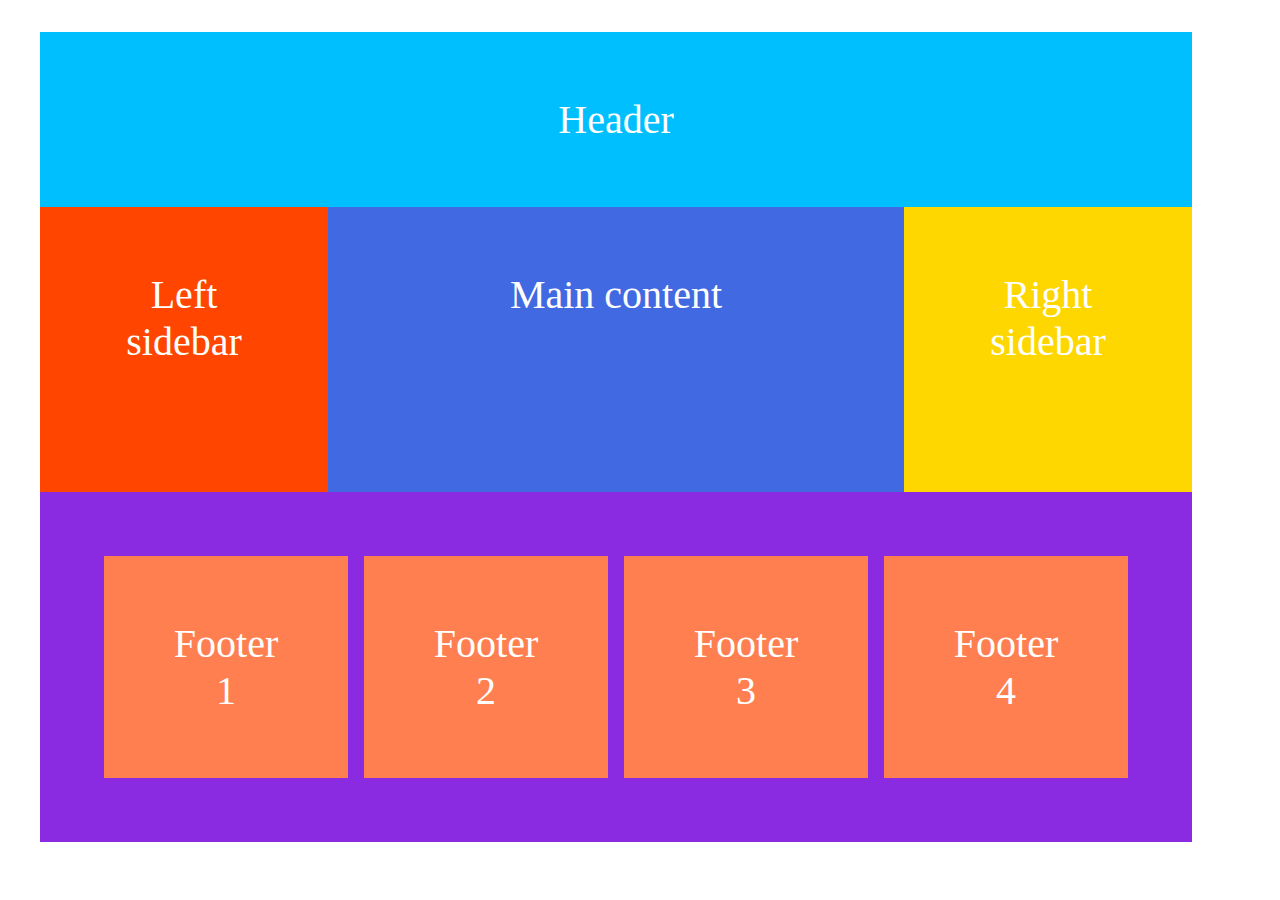
<file: 03-Grid-step-by-step/blog/index.html>
<!DOCTYPE html>
<html lang="ko">
<head>
    <meta charset="UTF-8">
    <meta name="viewport" content="width=device-width, initial-scale=1.0">
    <meta http-equiv="X-UA-Compatible" content="ie=edge">
    <title>Grid layout Blog</title>
    <link rel="stylesheet" href="./style.css">
</head>
<body>
    <div class="container">
        <header class="cell cell-1">Header</header>
        <aside class="cell cell-2">Left sidebar</aside>
        <main class="cell cell-3">Main content</main>
        <aside class="cell cell-4">Right sidebar</aside>
        <footer class="cell cell-5">
            <div class="cell cell-6">Footer 1</div>
            <div class="cell cell-7">Footer 2</div>
            <div class="cell cell-8">Footer 3</div>
            <div class="cell cell-9">Footer 4</div>
        </footer>
    </div>
</body>
</html>
</file>
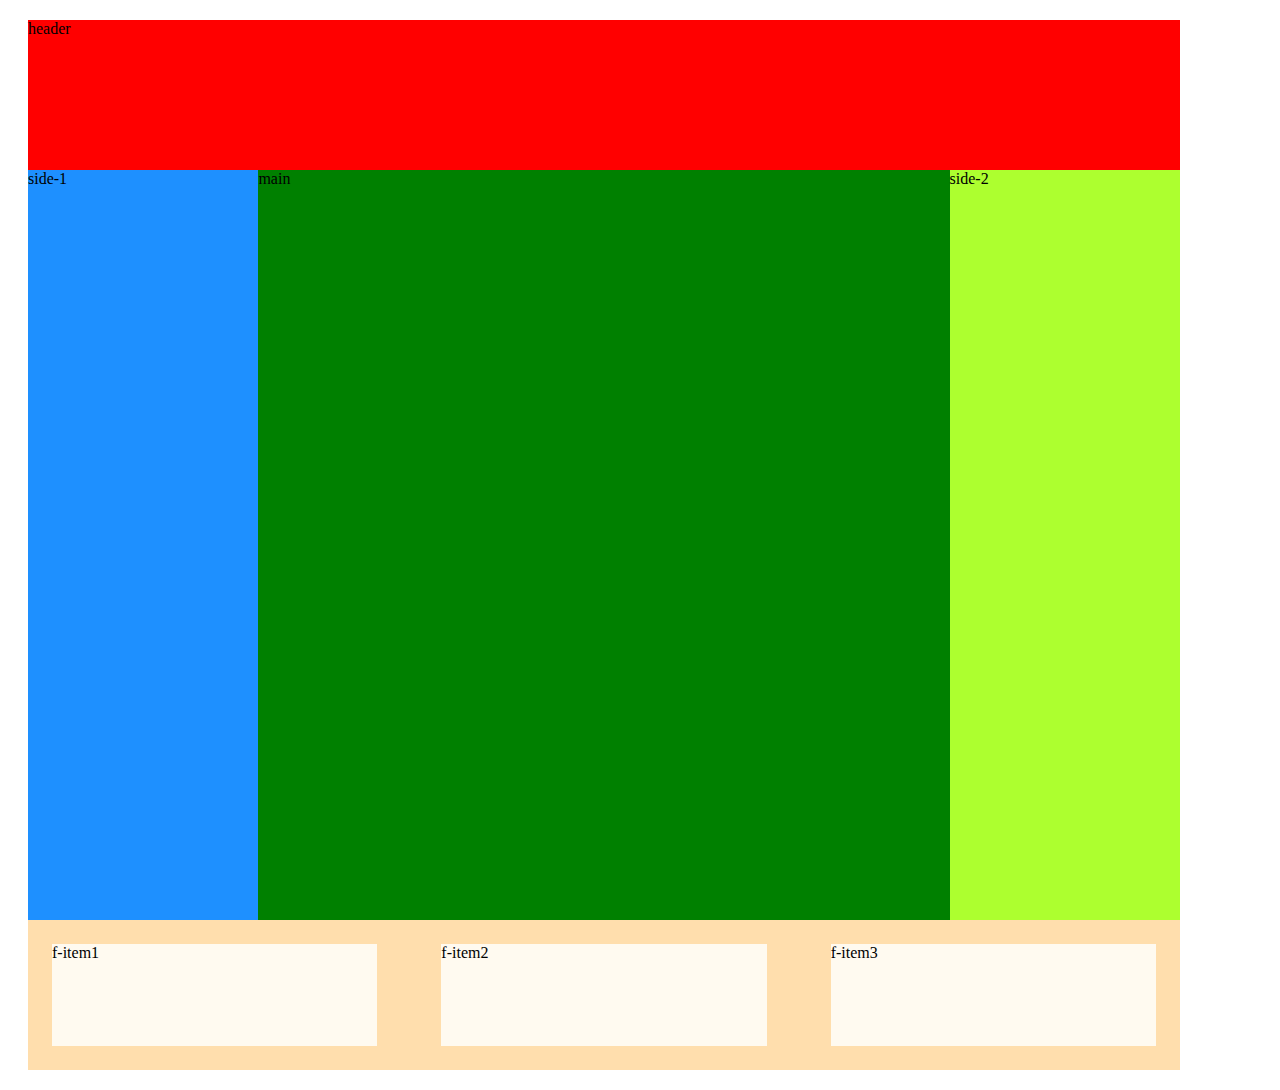
<file: 03-Grid-step-by-step/sample/index.html>
<!DOCTYPE html>
<html lang="ko">
<head>
  <meta charset="UTF-8">
  <meta name="viewport" content="width=device-width, initial-scale=1.0">
  <meta http-equiv="X-UA-Compatible" content="ie=edge">
  <title>Grid for layout</title>
  <link rel="stylesheet" href="./stylesheet.css">
</head>
<body>
  <div class="container">
    <div class="item-1">header</div>
    <div class="item-2">side-1</div>
    <div class="item-3">main</div>
    <div class="item-4">side-2</div>
    <div class="item-5">
      <div class="footer-item">f-item1</div>
      <div class="footer-item">f-item2</div>
      <div class="footer-item">f-item3</div>

    </div>
  </div>
</body>
</html>
</file>
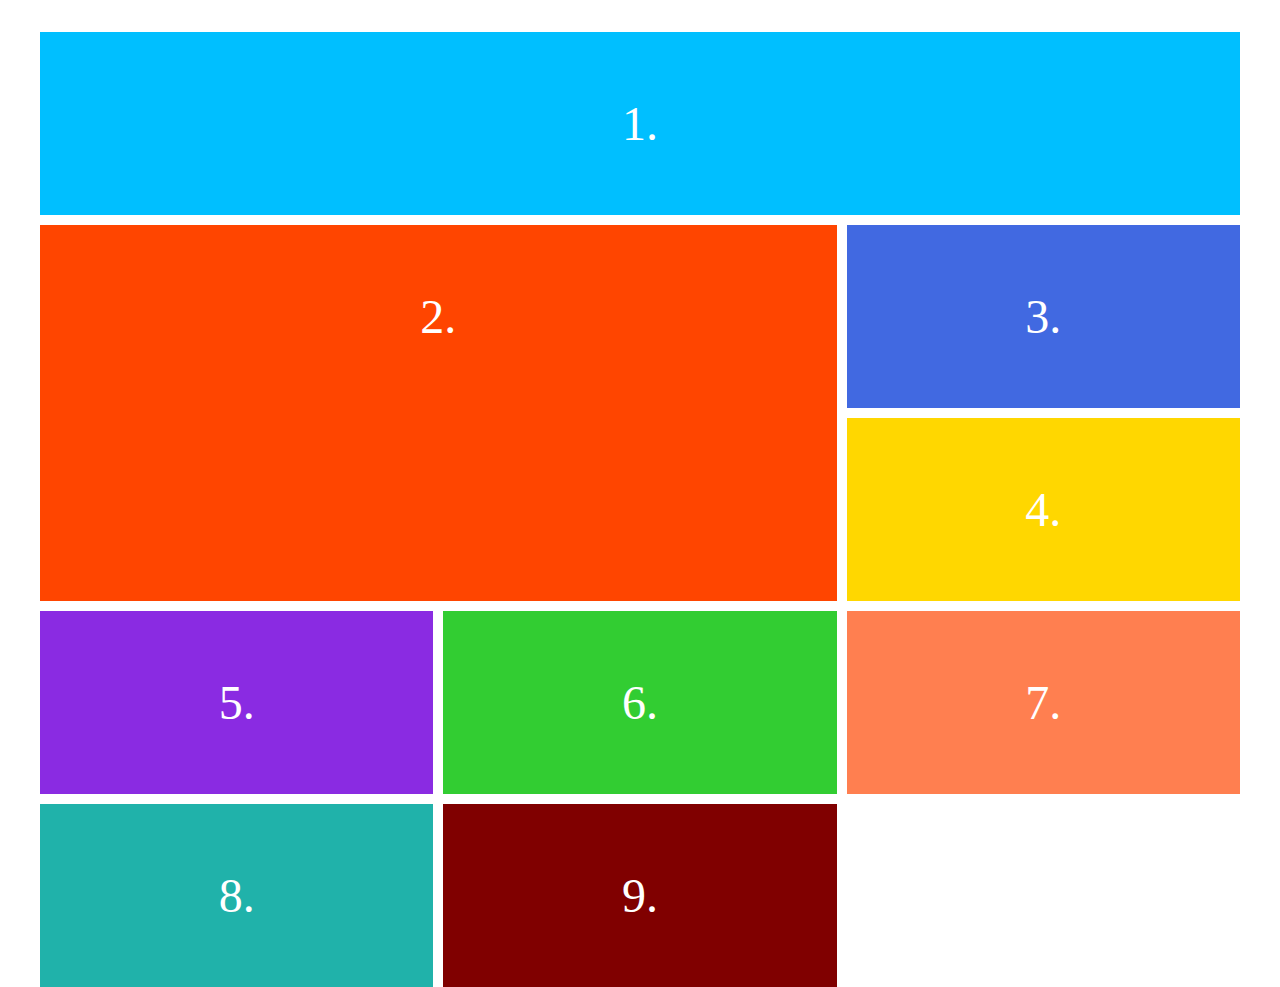
<file: 03-Grid-step-by-step/example.html>
<!DOCTYPE html>
<html lang="ko">
<head>
    <meta charset="UTF-8">
    <meta name="viewport" content="width=device-width, initial-scale=1.0">
    <meta http-equiv="X-UA-Compatible" content="ie=edge">
    <title>HOW TO CREATE A CSS GRID STEP-BY-STEP</title>
    <link rel="stylesheet" href="./stylesheet.css">
</head>
<body>

    <div class="container">
        <div class="cell cell-1">1.</div>
        <div class="cell cell-2">2.</div>
        <div class="cell cell-3">3.</div>
        <div class="cell cell-4">4.</div>
        <div class="cell cell-5">5.</div>
        <div class="cell cell-6">6.</div>
        <div class="cell cell-7">7.</div>
        <div class="cell cell-8">8.</div>
        <div class="cell cell-9">9.</div>
    </div>
    
</body>
</html>
</file>
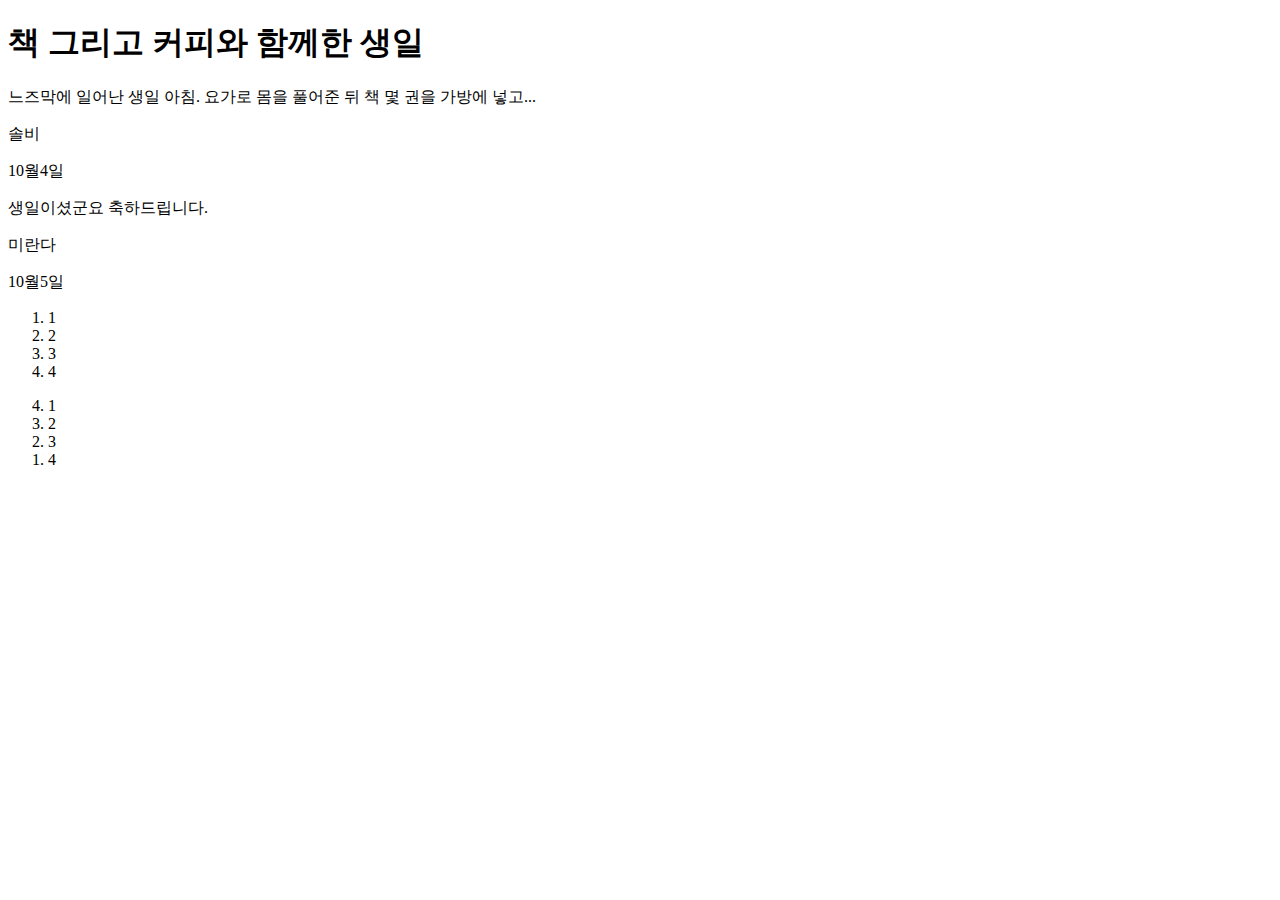
<file: 01-HTML5-Markup/part01/section01/ex.html>
<!DOCTYPE html>
<html lang="ko">
<head>
    <meta charset="UTF-8">
    <meta name="viewport" content="width=device-width, initial-scale=1.0">
    <meta http-equiv="X-UA-Compatible" content="ie=edge">
    <title>article 요소</title>
</head>
<body>
    <article class="post">
        <h1>책 그리고 커피와 함께한 생일</h1>
        <p>느즈막에 일어난 생일 아침. 요가로 몸을 풀어준 뒤 책 몇 권을 가방에 넣고...</p>
        <footer>
            <p>솔비</p>
            <time datetime="2013-10-04T11:30:00+09:00">10월4일</time>
        </footer>
        <article class="reply">
            <p>생일이셨군요 축하드립니다.</p>
            <footer>
                <p>미란다</p>
                <time datatime="2013-10-05T11:35:00+09:00">10월5일</time>
            </footer>
        </article>
    </article>
    <ol>
        <li>1</li>
        <li>2</li>
        <li>3</li>
        <li>4</li>
    </ol>
    <ol reversed>
        <li>1</li>
        <li>2</li>
        <li>3</li>
        <li>4</li>
    </ol>
</body>
</html>
</file>
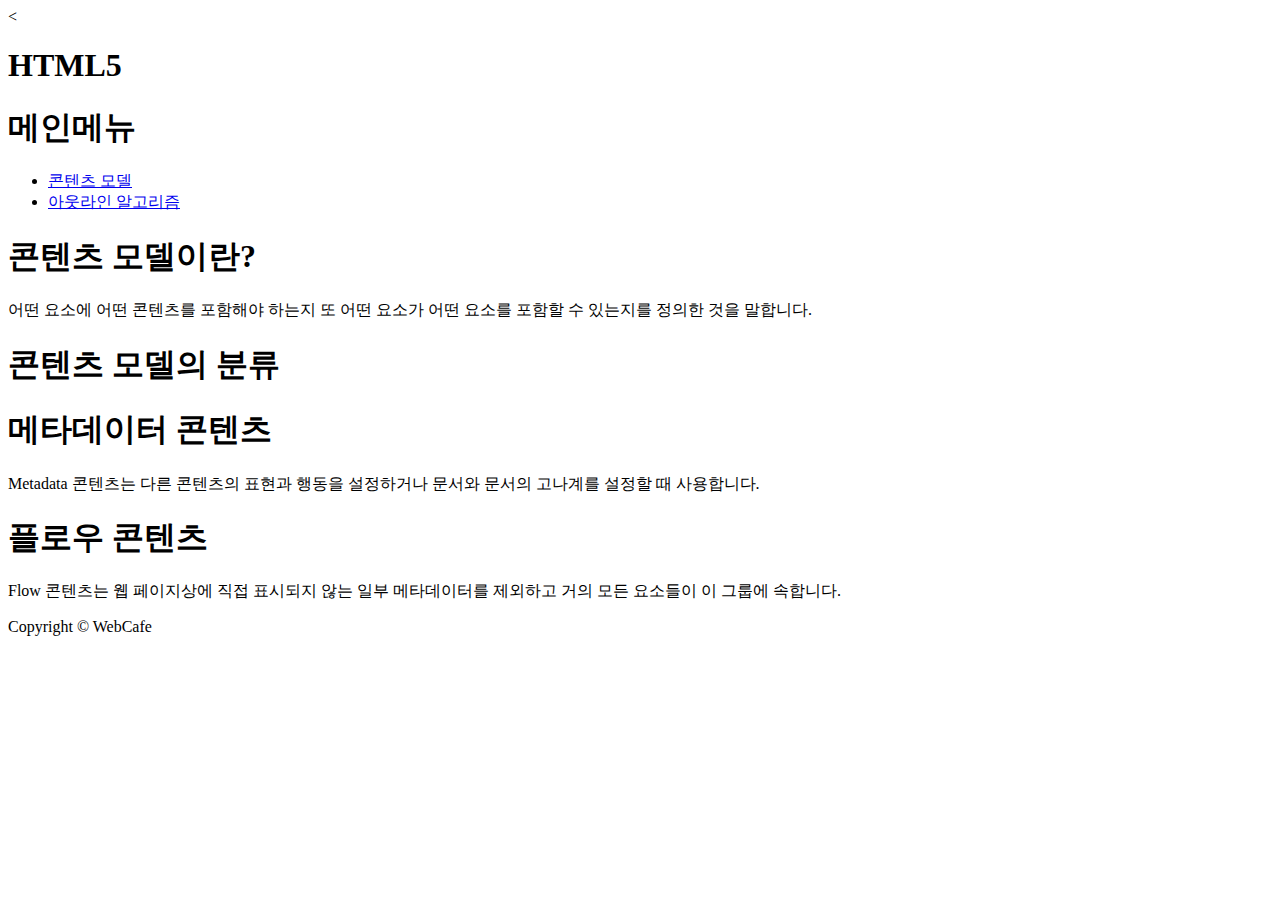
<file: 01-HTML5-Markup/part01/section01/outline_div.html>
<<!DOCTYPE html>
<html lang="ko">
<head>
  <meta charset="utf-8">
  <title>div 요소를 사용한 문서의 아웃라인</title>
</head>
<body>
  <div id="wrapper">
    <div id="header">
      <div class="branding">
        <h1>HTML5</h1>
      </div>
      <div class="gnb">
        <h1>메인메뉴</h1>
        <ul>
          <li><a href="#">콘텐츠 모델</a></li>
          <li><a href="#">아웃라인 알고리즘</a></li>
        </ul>
      </div>
    </div>
    <div class="main">
      <div class="section">
        <h1>콘텐츠 모델이란?</h1>
        <p>어떤 요소에 어떤 콘텐츠를 포함해야 하는지 또 어떤 요소가 어떤 요소를 포함할 수 있는지를 정의한 것을 말합니다.</p>
      </div>
    </div>
    <div class="section">
      <h1>콘텐츠 모델의 분류</h1>
      <div class="article">
        <h1>메타데이터 콘텐츠</h1>
        <p>Metadata 콘텐츠는 다른 콘텐츠의 표현과 행동을 설정하거나 문서와 문서의 고나계를 설정할 때 사용합니다.</p>
      </div>
      <div class="article">
        <h1>플로우 콘텐츠</h1>
        <p>Flow 콘텐츠는 웹 페이지상에 직접 표시되지 않는 일부 메타데이터를 제외하고 거의 모든 요소들이 이 그룹에 속합니다.</p>
      </div>
    </div>
    <div id="footer">
      <p>Copyright &copy; WebCafe</p>
    </div>
  </div>
</body>
</html>
</file>
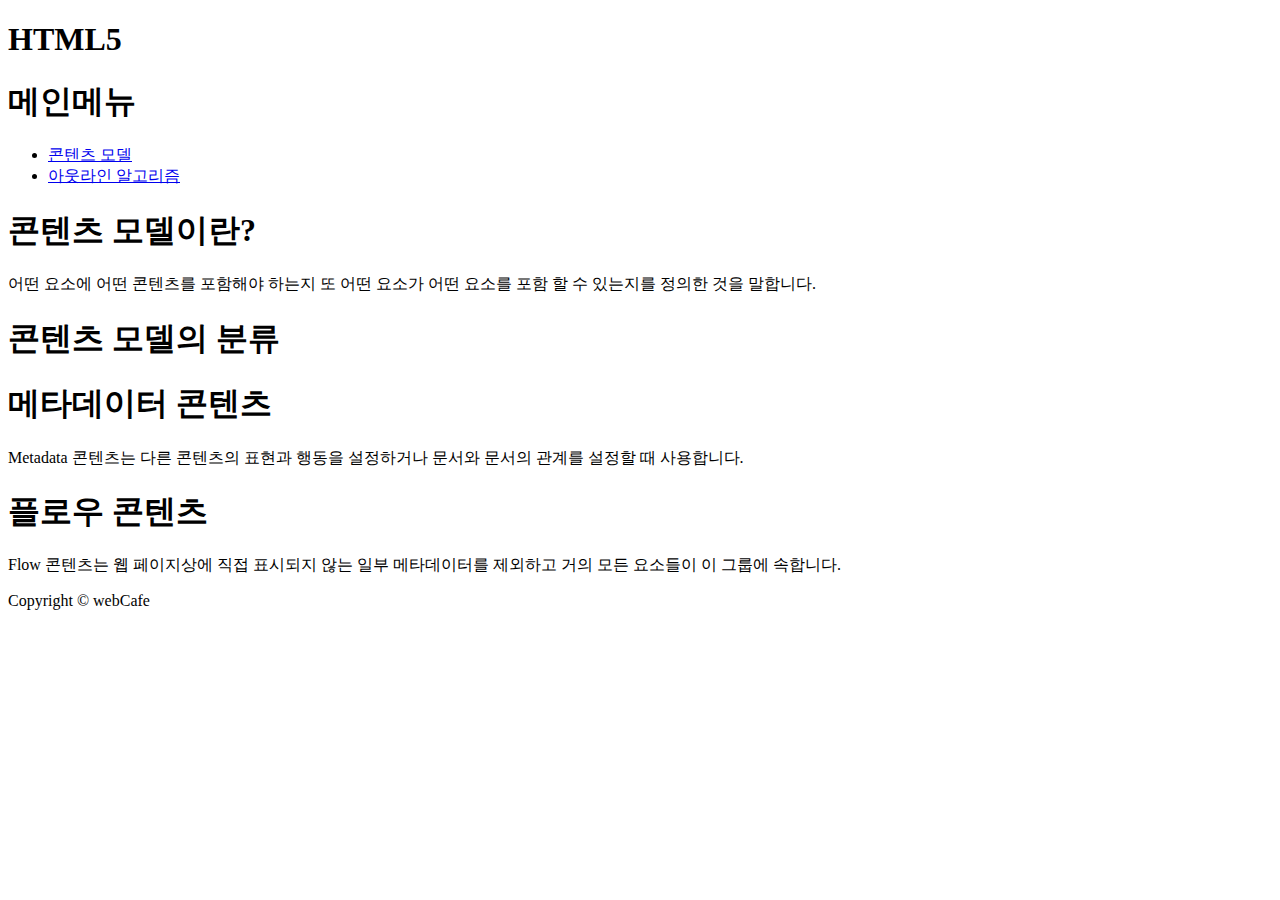
<file: 01-HTML5-Markup/part01/section01/outline_sectioning.html>
<!DOCTYPE html>
<html lang="ko">
<head>
  <meta charset="UTF-8">
  <title>섹셔닝 요소를 사용한 문서의 아웃라인</title>
</head>
<body>
  <div id="wrapper">
    <header id="header">
      <div class="branding">
        <h1>HTML5</h1>
      </div>
      <nav class="gnb">
        <h1>메인메뉴</h1>
        <ul>
          <li><a href="#">콘텐츠 모델</a></li>
          <li><a href="#">아웃라인 알고리즘</a></li>
        </ul>
      </nav>
    </header>
    <div id="main">
      <section class="section">
        <h1>콘텐츠 모델이란?</h1>
        <p>어떤 요소에 어떤 콘텐츠를 포함해야 하는지 또 어떤 요소가 어떤 요소를 포함 할 수 있는지를 정의한 것을 말합니다.</p>
      </section>
      <section class="section">
        <h1>콘텐츠 모델의 분류</h1>
        <article class="article">
          <h1>메타데이터 콘텐츠</h1>
          <p>Metadata 콘텐츠는 다른 콘텐츠의 표현과 행동을 설정하거나 문서와 문서의 관계를 설정할 때 사용합니다.</p>
        </article>
        <article class="article">
          <h1>플로우 콘텐츠</h1>
          <p>Flow 콘텐츠는 웹 페이지상에 직접 표시되지 않는 일부 메타데이터를 제외하고 거의 모든 요소들이 이 그룹에 속합니다.</p>
        </article>
      </section>
    </div>
    <footer id="footer">
      <p>Copyright &copy; webCafe</p>
    </footer>
  </div>
</body>
</html>
</file>
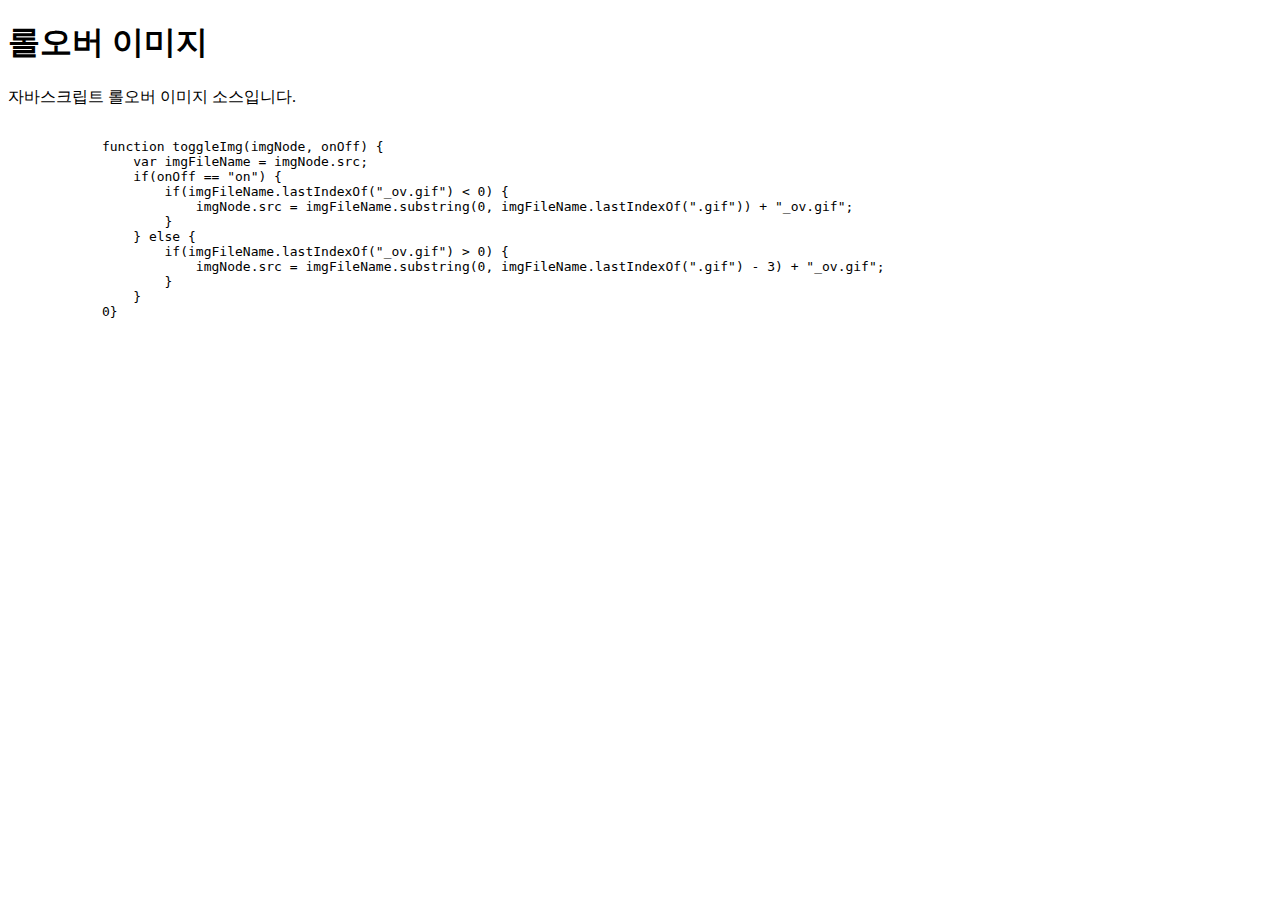
<file: 01-HTML5-Markup/part01/section01/pre.html>
<!DOCTYPE html>
<html lang="ko">
<head>
    <meta charset="UTF-8">
    <title>pre 요소</title>
</head>
<body>
    <section>
        <h1>롤오버 이미지</h1>
        <p>자바스크립트 롤오버 이미지 소스입니다.</p>
        <pre><code>
            function toggleImg(imgNode, onOff) {
                var imgFileName = imgNode.src;
                if(onOff == "on") {
                    if(imgFileName.lastIndexOf("_ov.gif") < 0) {
                        imgNode.src = imgFileName.substring(0, imgFileName.lastIndexOf(".gif")) + "_ov.gif";
                    }
                } else {
                    if(imgFileName.lastIndexOf("_ov.gif") > 0) {
                        imgNode.src = imgFileName.substring(0, imgFileName.lastIndexOf(".gif") - 3) + "_ov.gif";
                    }
                }
            0}
        </code></pre>
    </section>
    
</body>
</html>
</file>
<file: 03-Grid-step-by-step/blog/style.css>
.container {
    width: 90vw;
    height: 90vh;
    margin: 2rem;
    display: grid;
    grid-template-areas: "header header header"
                         "left main right"
                         "footer footer footer";
    grid-template-columns: 1fr 2fr 1fr;
    grid-template-rows: 1fr 3fr 1fr;
}
.cell {
    color: white;
    font-size: 2.5rem;
    text-align: center;
    padding: 4rem;
}
.cell-1 {
    background: deepskyblue;
    grid-area: header;
}
.cell-2 {
    background: orangered;
    grid-area: left;
}
.cell-3 {
    background: royalblue;
    grid-area: main;
}
.cell-4 {
    background: gold;
    grid-area: right;
}
.cell-5 {
    background: blueviolet;
    grid-area: footer;
    display: grid;
    grid-template-columns: 1fr 1fr 1fr 1fr;
    grid-column-gap: 1rem;
}
.cell-5 .cell {
   background-color: coral;
}
</file>
<file: 03-Grid-step-by-step/sample/stylesheet.css>
.container {
  margin: 20px;
  background: skyblue;
  width: 90vw;
  height: 1050px;
  display: grid;
  grid-template-columns: 1fr 3fr 1fr;
  grid-template-rows: 1fr 5fr 1fr;
  /* grid-auto-rows: minmax(100px, auto); */
  grid-template-areas: "header header header"
                      "side-1 main side-2"
                      "footer footer footer";
}

.item-1 {
  background: red;
  /* grid-column: 1/4; */
  grid-area: header;
}
.item-2 {
  background: dodgerblue;
  grid-area: side-1;
}
.item-3 {
  background: green;
  grid-area: main;
}
.item-4 {
  background: greenyellow;
  grid-area: side-2;
}
.item-5 {
  background: navajowhite;
  /* grid-column: 1/4; */
  grid-area: footer;
  display: grid;
  grid-template-columns: 1fr 1fr 1fr;
  grid-column-gap: 1rem; 
}

.footer-item {
  background: floralwhite;
  margin: 1.5rem;
}
</file>
<file: 03-Grid-step-by-step/stylesheet.css>
.container {
    height: 90vh;
    margin: 2rem;
    display: grid;
    grid-template-columns: 1fr 1fr 1fr;
    grid-template-rows: 1fr 1fr 1fr;
    grid-gap: 10px 10px;
}
.cell {
    color: white;
    font-size: 3rem;
    text-align: center;
    padding: 4rem;
}
.cell-1 {
    background: deepskyblue;
    grid-row: 1;
    grid-column: 1/4;
}
.cell-2 {
    background: orangered;
    grid-row: 2/4;
    grid-column: 1/3;
}
.cell-3 {
    background: royalblue;
}
.cell-4 {
    background: gold;
}
.cell-5 {
    background: blueviolet;
}
.cell-6 {
    background: limegreen;
}
.cell-7 {
    background: coral;
}
.cell-8 {
    background: lightseagreen;
}
.cell-9 {
    background: maroon;
}
</file>
